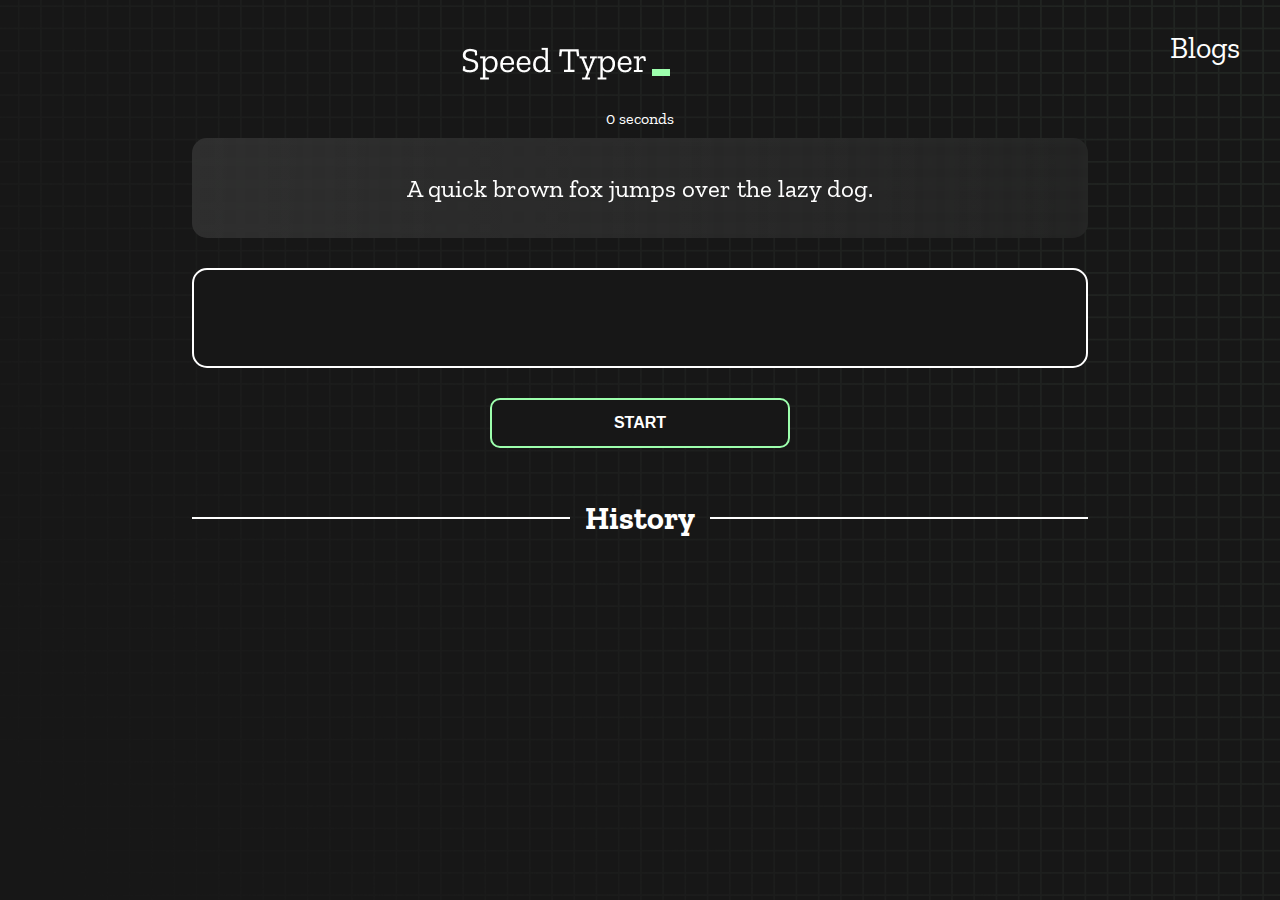
<file: index.html>
<!DOCTYPE html>
<html lang="en">

<head>
  <meta charset="UTF-8" />
  <meta http-equiv="X-UA-Compatible" content="IE=edge" />
  <meta name="viewport" content="width=device-width, initial-scale=1.0" />
  <title>Speed Monster</title>
  <link rel="stylesheet" href="styles.css" />
  <link rel="preconnect" href="https://fonts.googleapis.com" />
  <link rel="preconnect" href="https://fonts.gstatic.com" crossorigin />
  <link href="https://fonts.googleapis.com/css2?family=Zilla+Slab:wght@300;400;500&display=swap" rel="stylesheet" />
</head>

<body>

  <!-- BLOG SECTION -->
  <header>
    <nav>
      <ul class="blog">
        <li><a href="blog.html" target="_blank">Blogs</a></li>
      </ul>
    </nav>
  </header>


  <h1 class="title"><img src="./logo.png" /></h1>
  <div id="show-time">0 seconds</div>

  <div class="box-container">
    <div id="question"></div>

    <div id="display" class="inactive"></div>

    <div class="buttons">
      <button id="start">START</button>
    </div>

    <div class="divider-container">
      <div class="line"></div>
      <h1 class="title2">History</h1>
      <div class="line"></div>
    </div>
    <div id="histories"></div>
  </div>

  <div id="countdown"></div>
  <div id="modal-background" class="hidden"></div>
  <div id="result" class="hidden"></div>

  <script src="./history.js"></script>
  <script src="./script.js"></script>
</body>

</html>
</file>
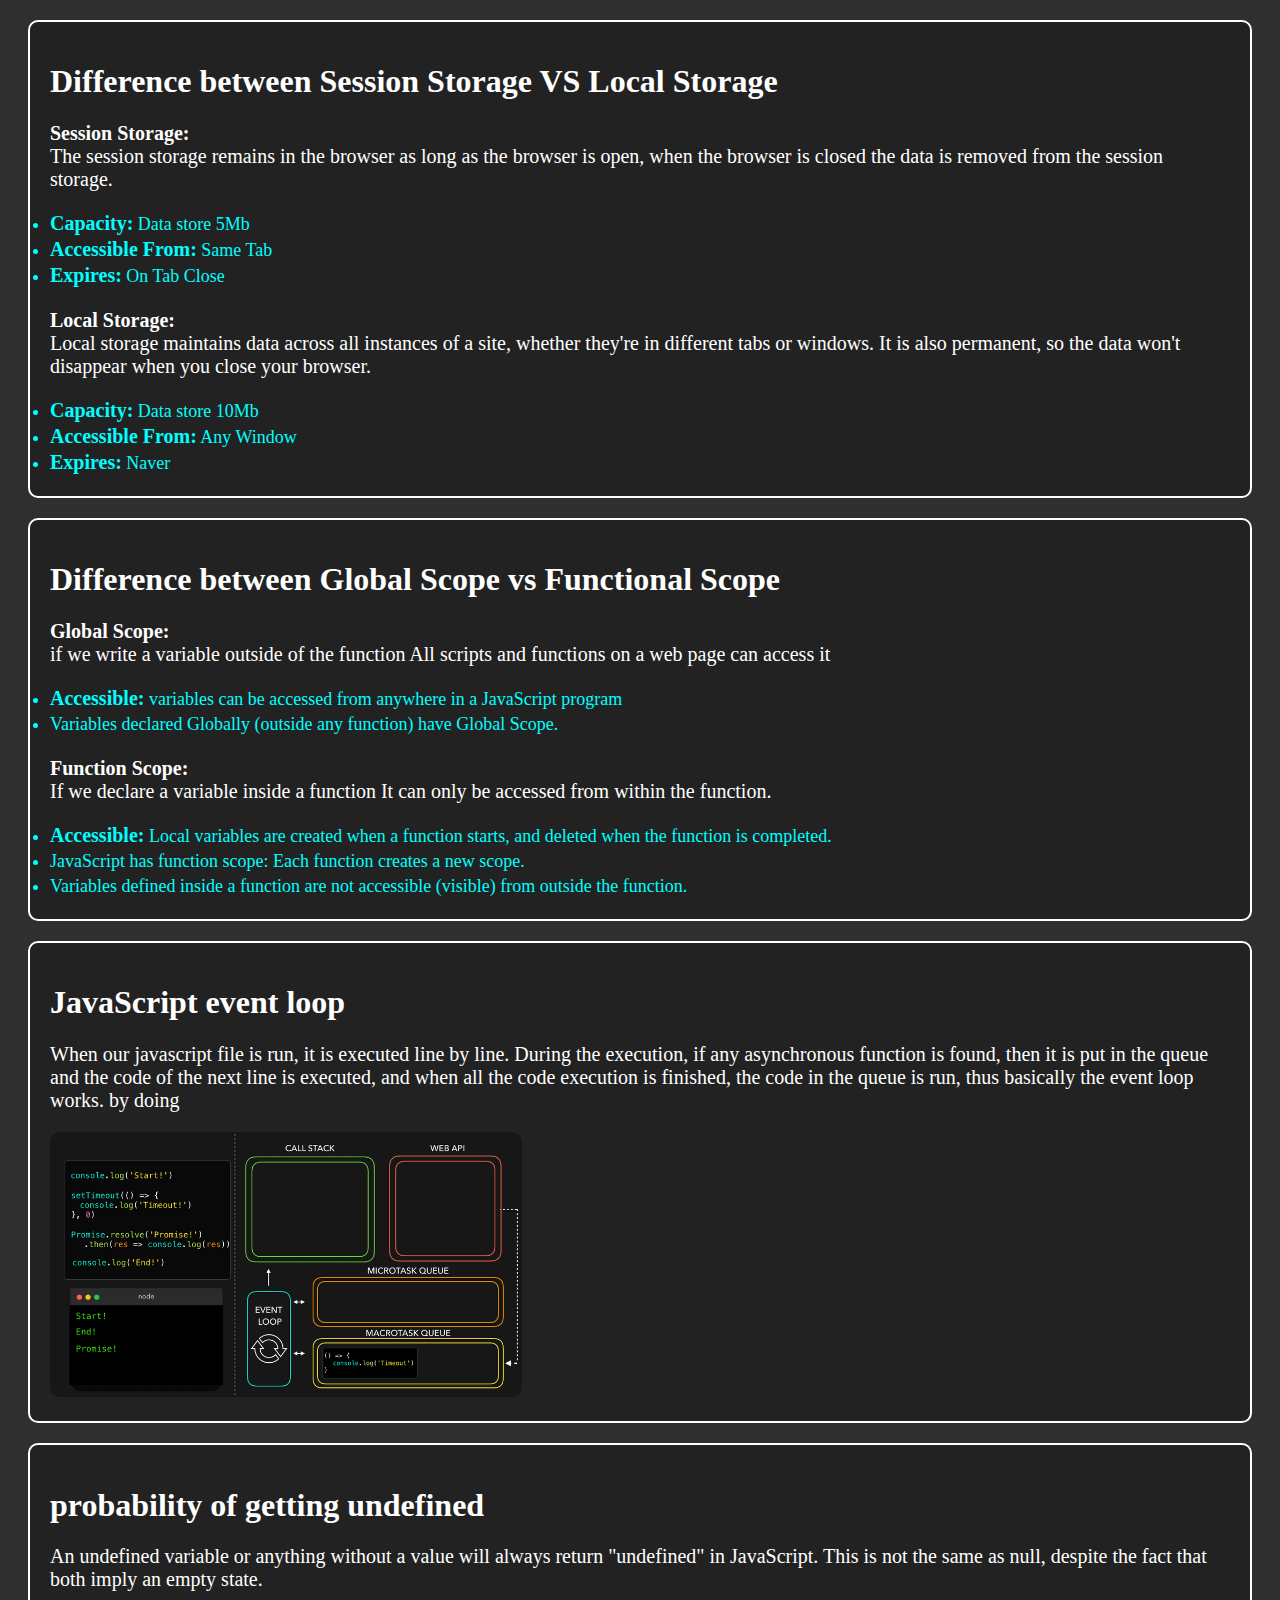
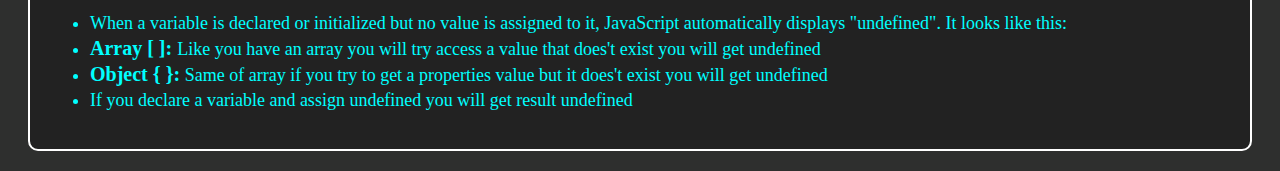
<file: blog.html>
<!DOCTYPE html>
<html lang="en">

<head>
    <meta charset="UTF-8">
    <meta http-equiv="X-UA-Compatible" content="IE=edge">
    <meta name="viewport" content="width=device-width, initial-scale=1.0">
    <title>Blog</title>

    <!-- Internal CSS -->
    <style>
        body {
            background-color: #2E2F2E;
        }

        .card {
            background-color: #222;
            border-radius: 10px;
            padding: 20px;
            border: 2px solid #fff;
            margin: 20px;
        }

        h1 {
            color: #fff;
        }

        p {
            color: #fff;
            font-size: 20px;
        }

        li {
            font-size: 18px;
            line-height: 25px;
        }

        strong {
            font-size: 20px;
        }

        li {
            color: cyan;
        }

        img {
            width: 40%;
            border-radius: 10px;
        }
    </style>
</head>

<body>

    <section class="blog-card-container">
        <!-- Blog-1 -->
        <div class="card">
            <!-- Blog Title -->
            <h1>Difference between Session Storage VS Local Storage</h1>
            <p><strong>Session Storage:</strong><br> The session storage remains in the browser as long as the browser
                is
                open, when the
                browser is closed the data is removed from the session storage.
                <li><strong>Capacity:</strong> Data store 5Mb</li>
                <li><strong>Accessible From:</strong> Same Tab</li>
                <li><strong>Expires:</strong> On Tab Close</li>
            </p>

            <div>
                <p><strong>Local Storage:</strong><br> Local storage maintains data across all instances of a site,
                    whether they're in different tabs or windows. It is also permanent, so the data won't disappear when
                    you close your browser.
                    <li><strong>Capacity:</strong> Data store 10Mb</li>
                    <li><strong>Accessible From:</strong> Any Window</li>
                    <li><strong>Expires:</strong> Naver</li>
            </div>
        </div>
        <!-- Blog-2 -->
        <div class="card">
            <!-- Blog Title -->
            <h1>Difference between Global Scope vs Functional Scope</h1>
            <p><strong>Global Scope:</strong><br> if we write a variable outside of the function All scripts and
                functions on a web page can access it
                <li><strong>Accessible:</strong> variables can be accessed from anywhere in a JavaScript program
                </li>
                <li>Variables declared Globally (outside any function) have Global Scope.
                </li>
            </p>

            <div>
                <p><strong>Function Scope:</strong><br> If we declare a variable inside a function It can only be
                    accessed from within the function.
                    <li><strong>Accessible:</strong> Local variables are created when a function starts, and deleted
                        when
                        the function is completed.</li>
                    <li>JavaScript has function scope: Each function creates a new scope.</li>
                    <li>Variables defined inside a function are not accessible (visible) from outside the function.</li>
            </div>
        </div>
        <!-- Blog-3 -->
        <div class="card">
            <!-- Blog Title -->
            <h1>JavaScript event loop</h1>
            <p>When our javascript file is run, it is executed line by line. During the execution, if any asynchronous
                function is found, then it is put in the queue and the code of the next line is executed, and when all
                the code execution is finished, the code in the queue is run, thus basically the event loop works. by
                doing
            </p>

            <div>
                <img src="event-loop.gif" alt="" srcset="">
            </div>
        </div>

        <!-- Blog-4 -->
        <div class="card">
            <!-- Blog Title -->
            <h1>probability of getting undefined</h1>
            <p>An undefined variable or anything without a value will always return "undefined" in JavaScript. This is
                not the same as null, despite the fact that both imply an empty state.
            </p>

            <div>
                <ul>
                    <li>When a variable is declared or initialized but no value is assigned to it, JavaScript
                        automatically displays "undefined". It looks like this:</li>
                    <li><strong>Array [ ]: </strong>Like you have an array you will try access a value that does't exist
                        you will get undefined
                    </li>
                    <li><strong>Object { }:</strong> Same of array if you try to get a properties value but it does't
                        exist you will get undefined</li>
                    <li>If you declare a variable and assign undefined you will get result undefined</li>
                </ul>
            </div>
        </div>
    </section>

</body>

</html>
</file>
<file: styles.css>
* {
  padding: 0;
  margin: 0;
  box-sizing: border-box;
}

body {
  background-image: url("./bg.png");
  background-size: cover;
  background-position: left top;
  font-family: "Zilla Slab", serif;
}

/* Blog section */

.blog li a {
  float: right;
  padding: 30px 40px;
  font-size: 30px;
  text-decoration: none;
  color: #fff;
}

.box-container {
  width: 70%;
  margin: 0 auto;
}

#question {
  height: 100px;
  display: flex;
  align-items: center;
  justify-content: center;
  color: white;
  font-size: 25px;
  border-radius: 15px;
  background: rgb(255, 255, 255);
  background: linear-gradient(92.49deg,
      rgba(255, 255, 255, 0.1) 0.18%,
      rgba(255, 255, 255, 0.05) 99.85%);
  backdrop-filter: blur(5px);
  margin-bottom: 30px;
}

#display {
  height: 100px;
  display: flex;
  flex-wrap: wrap;
  align-items: center;
  padding-left: 5rem;
  color: white;
  font-size: 32px;
  background-color: #171717;
  border: 2px solid #9dffad;
  border-radius: 15px;
}

#countdown {
  position: fixed;
  height: 100vh;
  width: 100vw;
  background-color: rgba(0, 0, 0, 0.8);
  top: 0;
  left: 0;
  display: flex;
  align-items: center;
  justify-content: center;
  font-size: 3rem;
  color: white;
  display: none;
}

#result {
  position: fixed;
  top: 50%;
  left: 50%;
  transform: translate(-50%, -50%);
  height: 250px;
  width: 400px;
  background-color: #171717;
  border-radius: 15px;
  border: 2px solid #9dffad;
  color: white;
  text-align: center;
  padding: 2rem;
}

#show-time {
  text-align: center;
  color: white;
  margin: 10px 0;
}

.green {
  color: #9dffad;
}

.red {
  color: #eb6565;
}

.bold {
  font-weight: 700;
}

.inactive {
  border: 2px solid white !important;
}

.hidden {
  display: none;
}

.title {
  text-align: center;
  color: white;
  margin: 20px 0;
}

.divider-container {
  height: 80px;
  display: flex;
  justify-content: center;
  align-items: center;
  gap: 15px;
  margin: 0 auto;
}

.line {
  height: 2px;
  background: white;
  width: 100%;
}

.title2 {
  color: white;
  display: block;
}

.buttons {
  display: flex;
  justify-content: center;
  margin: 30px 0;
}

button {
  padding: 10px 20px;
  border: none;
  font-size: 16px;
  font-weight: bold;
  width: 300px;
  height: 50px;
  color: white;
  background-color: #171717;
  border-radius: 10px;
  border: 2px solid #9dffad;
  cursor: pointer;
}

#histories {
  display: grid;
  grid-template-columns: repeat(3, 1fr);
  gap: 15px;
  margin-bottom: 20px;
}

.card {
  width: 100%;
  height: 100%;
  padding: 50px;
  display: flex;
  justify-content: space-between;
  align-items: center;
  flex-direction: column;
  padding: 20px 30px;
  color: white;
  border-radius: 15px;
  background: rgb(255, 255, 255);
  background: linear-gradient(92.49deg,
      rgba(255, 255, 255, 0.1) 0.18%,
      rgba(255, 255, 255, 0.05) 99.85%);
  backdrop-filter: blur(5px);
  text-align: center;
}

#modal-background {
  background: rgb(255, 255, 255);
  background: linear-gradient(92.49deg,
      rgba(255, 255, 255, 0.1) 0.18%,
      rgba(255, 255, 255, 0.05) 99.85%);
  backdrop-filter: blur(5px);
  height: 100vh;
  width: 100%;
  position: fixed;
  top: 0;
}

@media only screen and (max-width: 700px) {
  .box-container {
    padding: 0 20px;
    width: 100%;
  }

  .card {
    flex-direction: column;
  }
}

/* Mobile responsive */
@media only screen and (max-width: 768px) {
  #histories {
    grid-template-columns: 1fr;
  }
}
</file>
